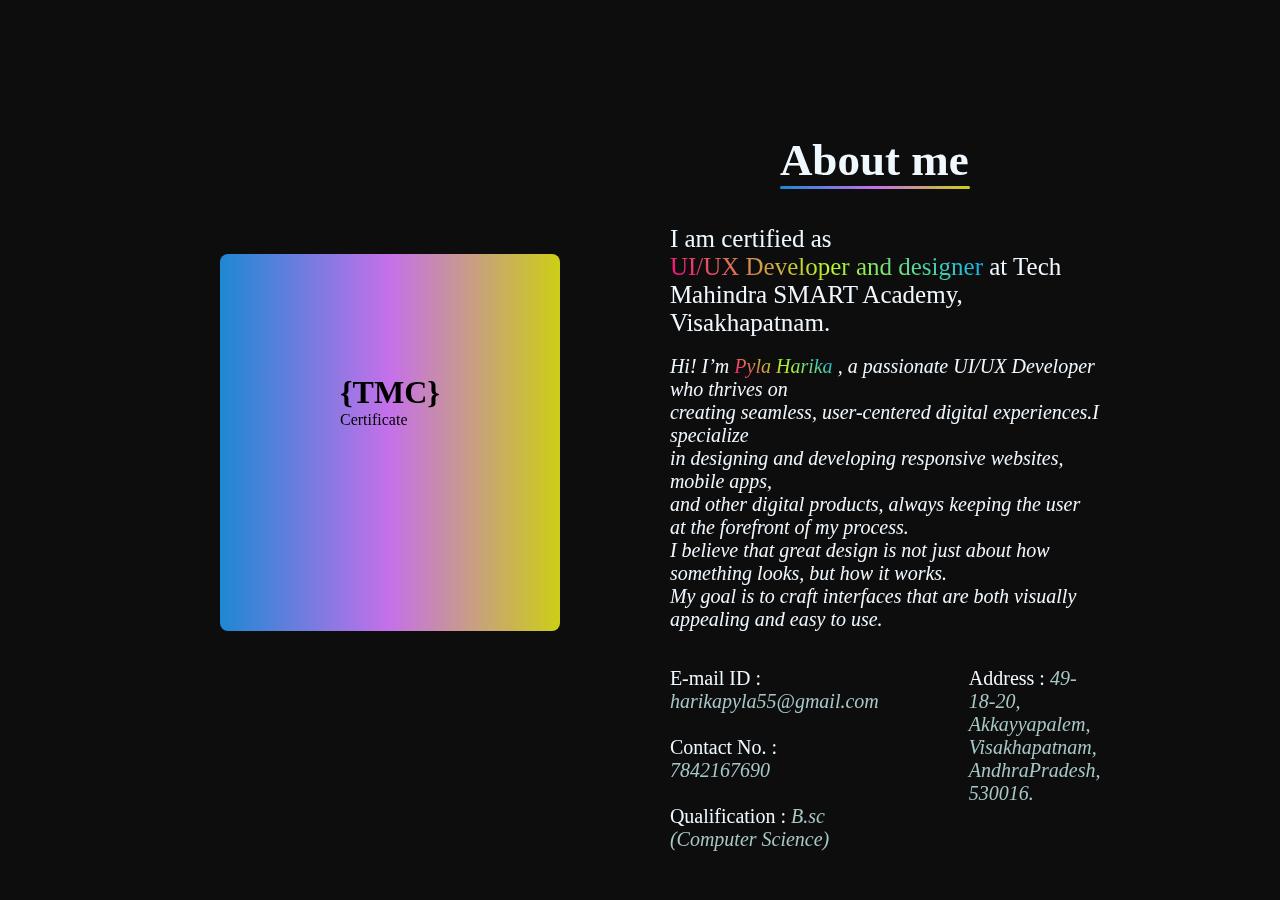
<file: about.html>
<!DOCTYPE html>
<html lang="en">
<head>
    <meta charset="UTF-8">
    <meta name="viewport" content="width=device-width, initial-scale=1.0">
    <link rel="stylesheet" href="https://cdnjs.cloudflare.com/ajax/libs/font-awesome/6.5.2/css/all.min.css" integrity="sha512-SnH5WK+bZxgPHs44uWIX+LLJAJ9/2PkPKZ5QiAj6Ta86w+fsb2TkcmfRyVX3pBnMFcV7oQPJkl9QevSCWr3W6A==" crossorigin="anonymous" referrerpolicy="no-referrer" />
    <link rel="stylesheet" href="css/about.css">
    <title>Harika's Portfolio</title>
</head>
<body>
    <nav>
        <i class="fa-solid fa-arrow-left" onclick="window.location.href='index.html'"></i>
        <div id="about">
            <div class="cert">
                <h1>{TMC}</h1>
                <p>Certificate</p>
            </div>
            <div class="edu">
                <h1>About me</h1>
                <div class="line"></div><br/><br>
                <p style="font-size: 25px;">I am certified as <span id="course">UI/UX Developer and designer</span> at Tech Mahindra SMART Academy, Visakhapatnam.</p><br>
                <p class="info">Hi! I’m <span id="course">Pyla Harika</span> , a passionate UI/UX Developer who thrives on <br>
                creating seamless, user-centered digital experiences.I specialize <br>
                 in designing and developing responsive websites, mobile apps, <br>
                  and other digital products, always keeping the user at the forefront of my process. <br>
                   I believe that great design is not just about how something looks, but how it works. <br>
                    My goal is to craft interfaces that are both visually appealing and easy to use.</p><br><br>
                    <div class="perso">
                        <div>
                            <p>E-mail ID : <span>harikapyla55@gmail.com</span></p><br>
                            <p>Contact No. : <span>7842167690</span></p><br>
                            <p>Qualification : <span>B.sc (Computer Science)</span></p>
                        </div>
                        <div>
                            <p>Address : <span>49-18-20, <br> Akkayyapalem, <br> Visakhapatnam, <br> AndhraPradesh, <br> 530016.</span></p>
                        </div>
                        
                    </div>
            </div>
        </div>
    </nav>
</body>
</html>
</file>
<file: css/about.css>
*{
    padding:0;
    margin:0;
    box-sizing: border-box;
    text-decoration: none;
}
body{
    background-color:rgb(13, 13, 13);
    background-size: cover;   
    background-repeat: no-repeat;
    position: fixed;
}
i{
    color: white;
    font-size: 30px;
    padding: 20px;
}
#about{
    display: flex;
   
}
.cert{
    background-image:linear-gradient(to right,#1e88d3,#C570EA,#cccf15);
    padding: 120px;
    border-radius:8px;
    margin: 220px;
}
.edu h1{
    font-size: 45px;
    margin-top: 100px;
    color:aliceblue;
}
.line{
    background-image:linear-gradient(to right,#1e88d3,#C570EA,#cccf15);
    height: 3px;
    width: 190px;
    border-radius: 10px;
    
  }
  .edu p{
    color: aliceblue;
    margin-right: 200px;
    margin-left: -110px;
  }
  #course{
    background-image: linear-gradient(45deg, #ff007f, #b9f926, #00b3ff); 
            -webkit-background-clip: text; 
            color: transparent; 
            display: inline-block;
  }
  .info{
    font-size: 20px;
    font-style: italic;
    color: whitesmoke;
  }
  .perso{
    color: whitesmoke;
    font-size: 20px;
    display: flex;
  }
  .perso span{
    font-style: oblique;
    color: rgb(168, 199, 199);
  }
</file>
